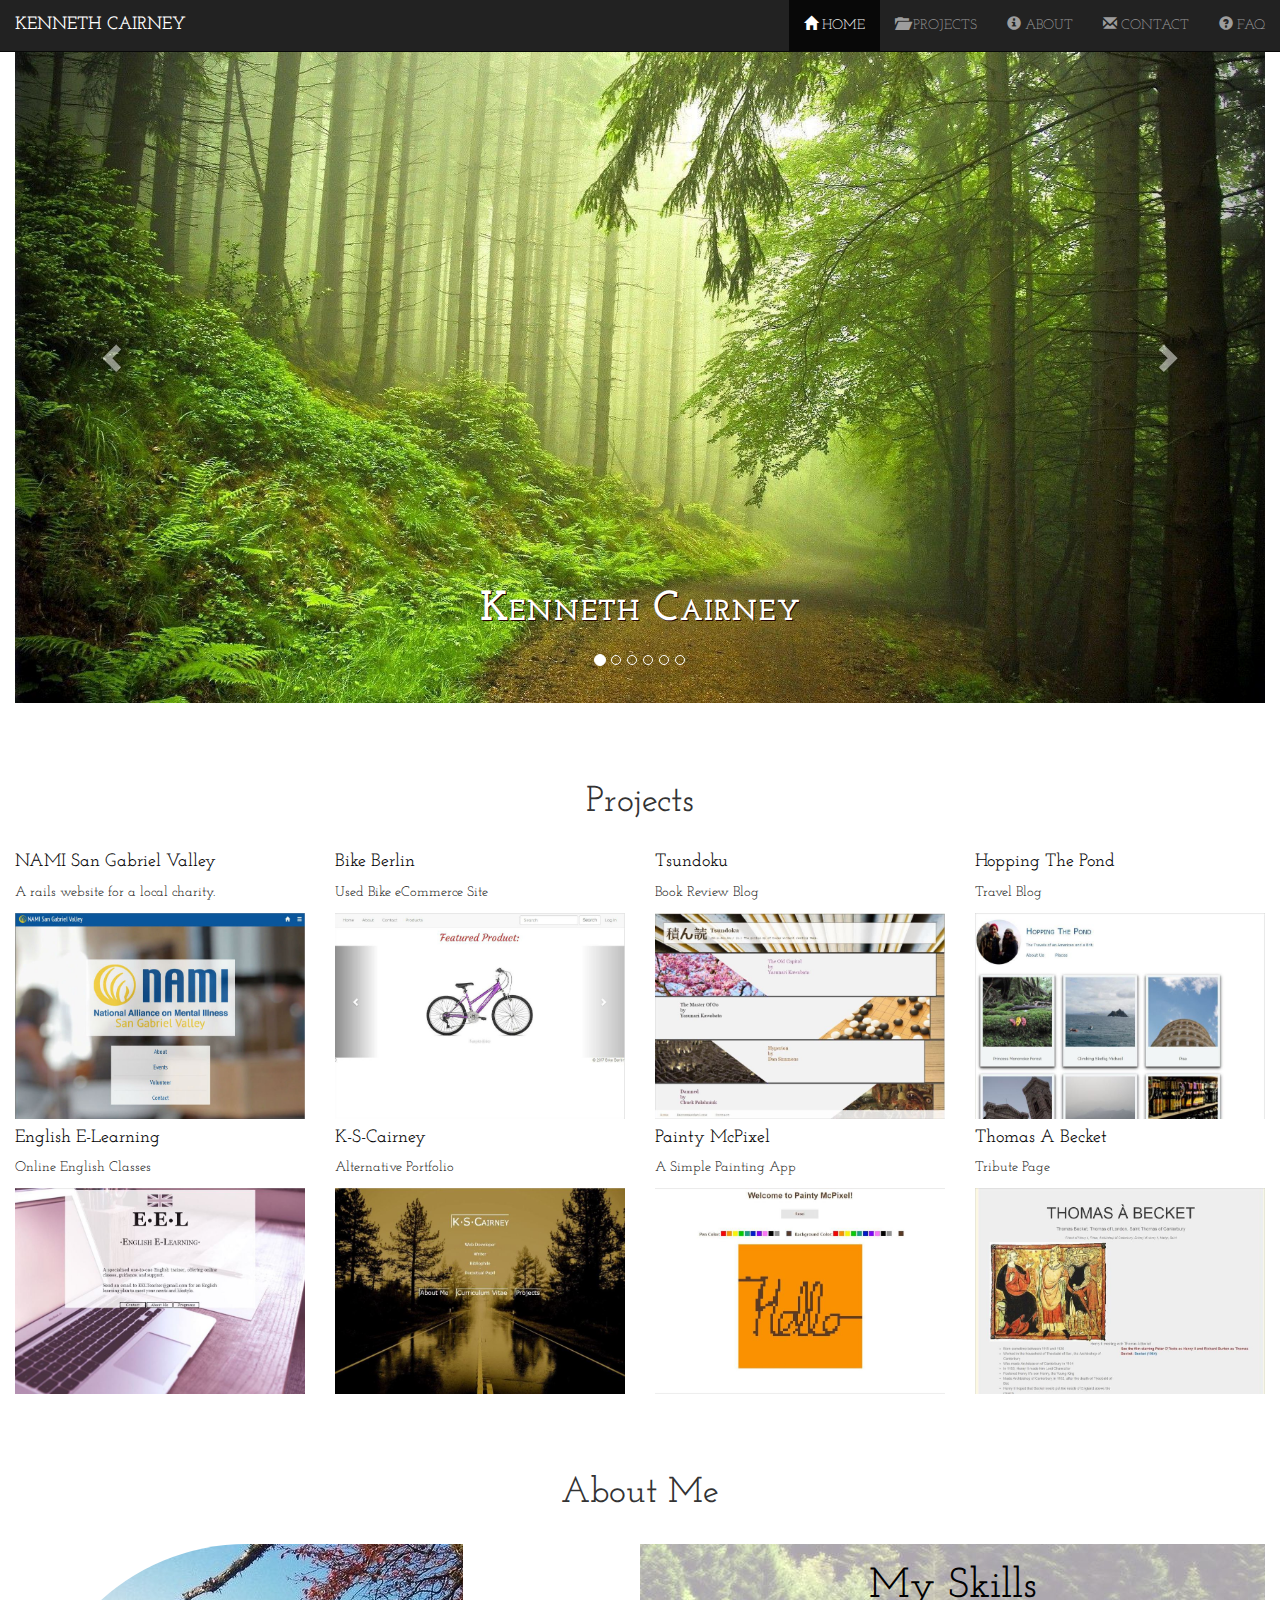
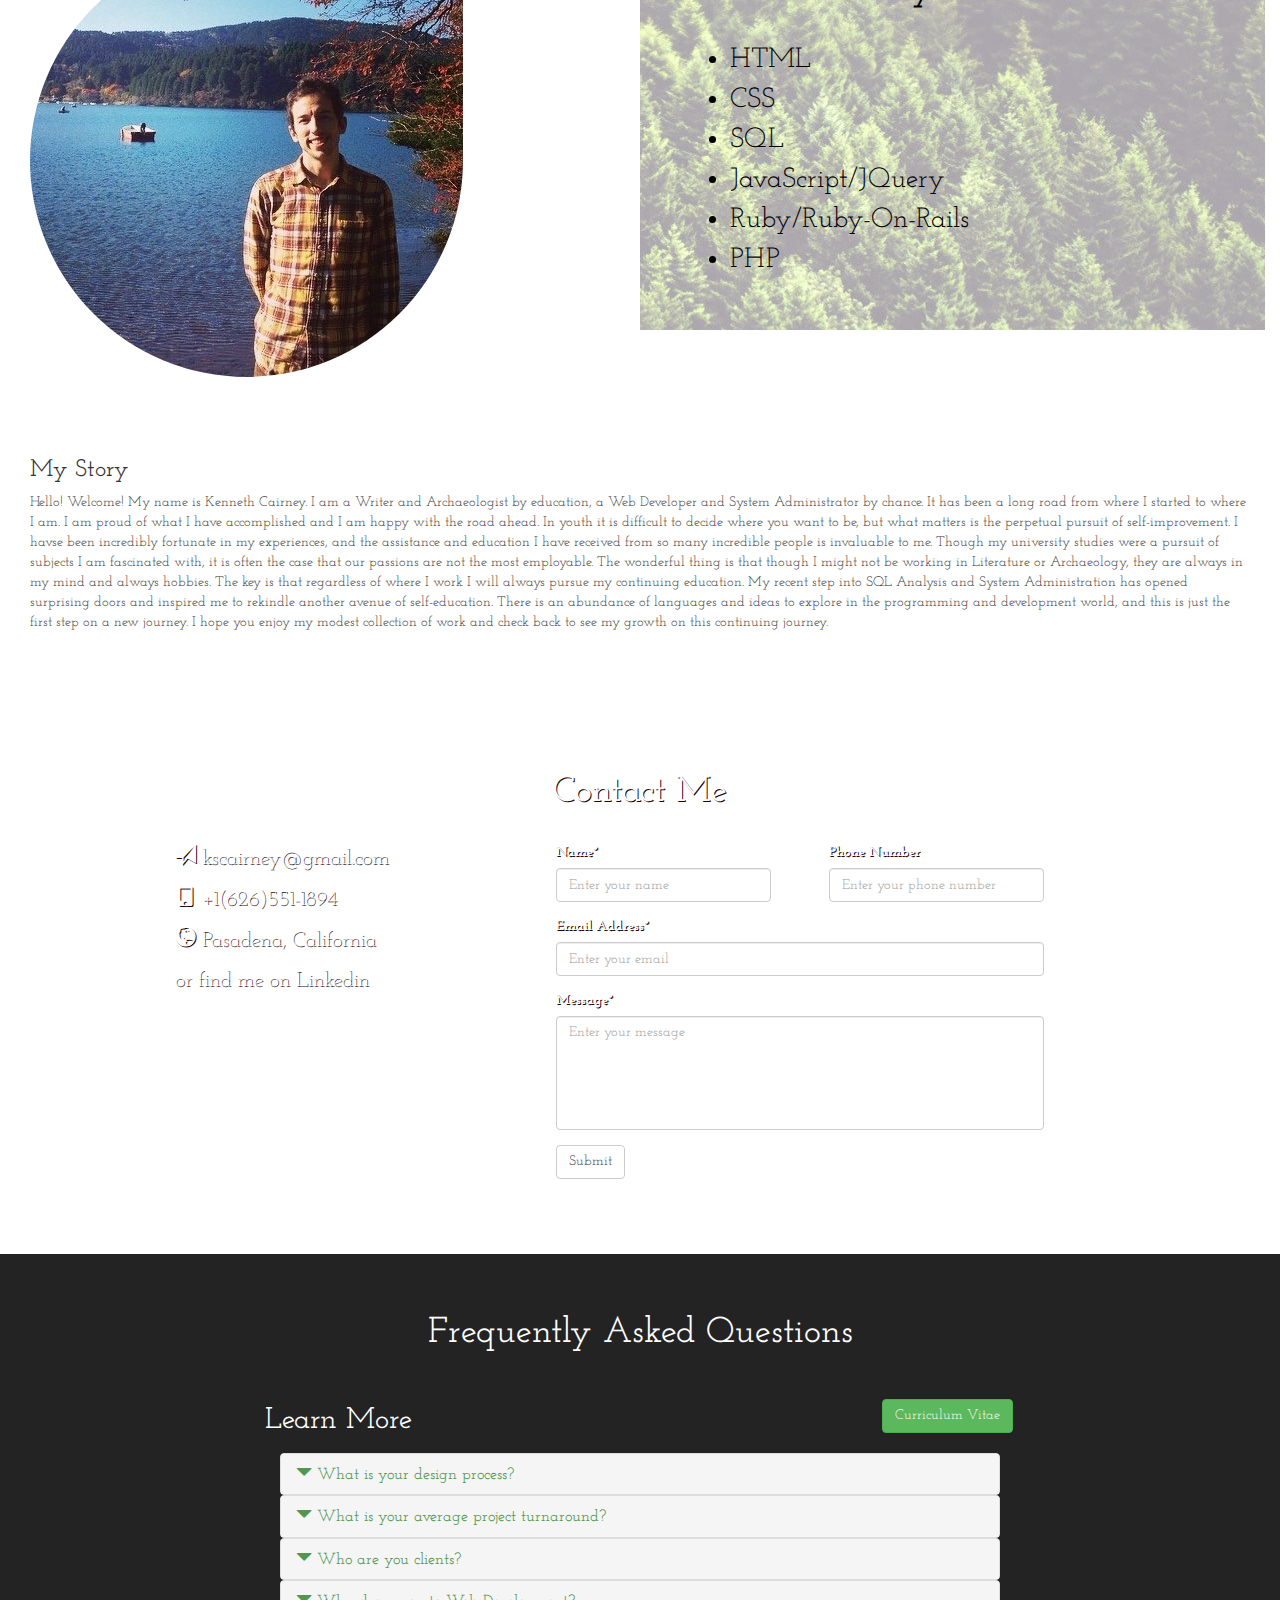
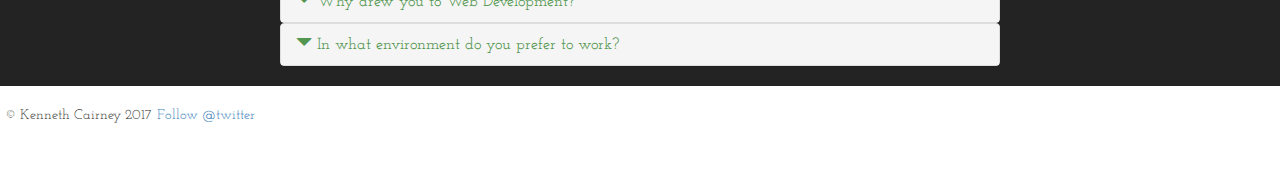
<file: index.html>
<!DOCTYPE html>
<html lang="en">
  <head>
    <meta charset="utf-8">
    <meta http-equiv="X-UA-Compatible" content="IE=edge">
    <meta name="viewport" content="width=device-width, initial-scale=1">
    <link href="https://fonts.googleapis.com/css?family=Libre+Baskerville" rel="stylesheet">
    <link href="https://fonts.googleapis.com/css?family=Josefin+Slab" rel="stylesheet">
    <!-- The above 3 meta tags *must* come first in the head; any other head content must come *after* these tags -->

    <title>Kenneth Cairney</title>

    <!-- Bootstrap core CSS -->

    <link rel="stylesheet" href="https://maxcdn.bootstrapcdn.com/bootstrap/3.3.5/css/bootstrap.min.css">

    <!-- Custom styles for this template go here -->

    <link rel="stylesheet" href="css/styles.css">

    <!-- HTML5 shim and Respond.js for IE8 support of HTML5 elements and media queries -->
    <!--[if lt IE 9]>
      <script src="https://oss.maxcdn.com/html5shiv/3.7.2/html5shiv.min.js"></script>
      <script src="https://oss.maxcdn.com/respond/1.4.2/respond.min.js"></script>
    <![endif]-->
    <!--<script>
      !function(d,s,id){var js,fjs=d.getElementsByTagName(s)[0],p=/^http:/.test(d.location)?'http':'https';if(!d.getElementById(id)){js=d.createElement(s);js.id=id;js.src=p+'://platform.twitter.com/widgets.js';fjs.parentNode.insertBefore(js,fjs);}}(document, 'script', 'twitter-wjs');
    </script>-->
  </head>

  <body data-spy="scroll" data-target=".navbar">
    <!--<div id="fb-root"></div>
    <script>(function(d, s, id) {
      var js, fjs = d.getElementsByTagName(s) [0];
      if (d.getElementById(id)) return;
      js = d.createElement(s); js.id = id;
      js.src = "//connect.facebook.net/en_us/sdk.js#xfbml=1&version=v2.10";
      fjs.parentNode.insertBefore(js, fjs);
    }(document, 'script', 'facebook-jssdk'));</script>-->
    <!-- nav bar starts here -->
    <nav class="navbar navbar-inverse navbar-fixed-top" role="navigation">
      <div class="container-fluid">
        <div class="navbar-header">
          <button type="button" class="navbar-toggle" data-toggle="collapse" data-target=".navbar-collapse">
            <span class="sr-only">Toggle navigation</span>
            <span class="icon-bar"></span>
            <span class="icon-bar"></span>
            <span class="icon-bar"></span>
          </button> 
          <div class="KSC navbar-brand">
            <a href="#">Kenneth Cairney</a>
          </div> <!-- /KSC -->
        </div> <!--end navbar-header -->
        <div class="navbar-collapse collapse">
          <ul class="nav navbar-nav navbar-right">
            <li><a href="#home"><span class="glyphicon glyphicon-home"></span> Home</a></li>
            <li><a href="#projects"><span class="glyphicon glyphicon-folder-open"></span> Projects</a></li>
            <li><a href="#about"><span class="glyphicon glyphicon-info-sign"></span> About</a></li>
            <li><a href="#contact"><span class="glyphicon glyphicon-envelope"></span> Contact</a></li>
            <li><a href="#faq"><span class="glyphicon glyphicon-question-sign"></span> FAQ</a></li>
          </ul>
        </div> <!-- end collapse -->
      </div> <!-- end nav container-fluid -->
    </nav> <!-- end navbar -->

    <div class="container-fluid" id="home">
      <div id="carousel-example-generic" class="carousel slide" Data-ride="carousel">
        <!-- Indicators -->
        <ol class="carousel-indicators">
          <li data-target="#carousel-example-generic" data-slide-to="0" class="active"></li>
          <li data-target="#carousel-example-generic" data-slide-to="1"></li>
          <li data-target="#carousel-example-generic" data-slide-to="2"></li>
          <li data-target="#carousel-example-generic" data-slide-to="3"></li>
          <li data-target="#carousel-example-generic" data-slide-to="4"></li>
          <li data-target="#carousel-example-generic" data-slide-to="5"></li>
        </ol>

        <!-- Wrapper for slides -->
        <div class="carousel-inner" role="listbox">
          <div class="item active">
            <img src="img/treepath.jpg" alt="path">
            <div class="carousel-caption shadow">
              <h1>Kenneth Cairney</h1>
            </div> <!-- end carousel-caption -->
          </div> <!-- end item active -->
          <div class="item">
            <img src="img/lake.jpg" alt="lake">
            <div class="carousel-caption shadow">
              <p>Web Developer. Writer. Traveler. Blogger. Bibliophile.</p>
            </div> <!-- end carousel-caption -->
          </div> <!-- end item -->
          <div class="item">
            <img src="img/castle.jpg" alt="castle">
            <div class="carousel-caption shadow">
              <p>Serving all of your web development needs.</p>
            </div> <!-- end carousel-caption -->
          </div> <!-- end item -->
          <div class="item">
            <img src="img/slope.jpg" alt="slope">
            <div class="carousel-caption shadow">
              <h1>Kenneth Cairney</h1>
            </div> <!-- end carousel-caption -->
          </div> <!-- end item -->
          <div class="item">
            <img src="img/tower.jpg" alt="tower">
            <div class="carousel-caption shadow">
              <p>Web Developer. Writer. Traveler. Blogger. Bibliophile.</p>
            </div> <!-- end carousel-caption -->
          </div> <!-- end item -->
          <div class="item">
            <img src="img/cliff.jpg" alt="cliff">
            <div class="carousel-caption shadow">
              <p>Serving all of your web development needs.</p>
            </div> <!-- end carousel-caption -->
          </div> <!-- end item -->
        </div> <!-- end carousel-inner -->

        <!-- Controls -->
        <a class="left carousel-control" href="#carousel-example-generic" role="button" data-slide="prev">
          <span class="glyphicon glyphicon-chevron-left" aria-hidden="true"></span>
          <span class="sr-only">Previous</span>
        </a> <!-- end left carousel-control -->
        <a class="right carousel-control" href="#carousel-example-generic" role="button" data-slide="next">
          <span class="glyphicon glyphicon-chevron-right" aria-hidden="true"></span>
          <span class="sr-only">Next</span>
        </a>
      </div> <!-- end carousel slide -->
    </div> <!-- end container-fluid #home-->

    <!--<div class="container homeinfo">
      <!-- Example row of columns 
      <div class="row">
        <div class="col-md-4">
          <h2>Portfolio Concept</h2>
          <p>My portfolio is about more than my skills. It is about me. Sharing what I've learned and what I love.</p>
          <button type="button" class="btn btn-default vd" data-toggle="tooltip" data-placement="right" title="What motivates me, what brings me joy, what I'd like to share, and what best gives a glimpse of who I am.">View details &raquo;</button>
        </div><!-- /col 
        <div class="col-md-4">
          <h2>Project Goals</h2>
          <p>My project goal is to keep growing. It is important to dedicate time to focus on my own development.</p>
          <button type="button" class="btn btn-default vd" data-toggle="tooltip" data-placement="right" title="I aim to never stop learning, building stronger skills and a stronger portfolio.">View details &raquo;</button>
       </div><!-- /col 
        <div class="col-md-4">
          <h2>Learning Goals</h2>
          <p>My goal is to bring structure to what I have learned to make myself a more competitive developer.</p>
          <button type="button" class="btn btn-default vd" data-toggle="tooltip" data-placement="right" title="I want to solidify what I’ve learned, expand my portfolio and grow as a developer. Ideally, I hope to gain a position on a team of like minded individuals.">View details &raquo;</button>
        </div><!-- /col 
      </div><!-- /row

      <hr>


    </div> <!-- /container -->

    <!-- Projects -->
    <div class="container-fluid anchor" id="projects">
      <div class="header">
        <h1>Projects</h1>
      </div><!-- end header -->
      <div class="row" id="work">
        <div class="col-md-3 col-sm-6 col-xs-12 proj">
          <a href="https://limitless-savannah-63020.herokuapp.com/" title="A remodel of the NAMI SGV site using Ruby-on-rails." id="nsgv">
            <h4>NAMI San Gabriel Valley</h4>
            <p>A rails website for a local charity.</p>
            <img src="img\nsgv.jpg" class="img-responsive">
          </a>
        </div><!-- /col-md-3 -->
        <div class="col-md-3 col-sm-6 col-xs-12 proj">
          <a href="https://kscbikeberlin.herokuapp.com" title="An eCommerce site using Ruby-On-Rails." id="bikeberlin">
            <h4>Bike Berlin</h4>
            <p>Used Bike eCommerce Site</p>
            <img src="img\bikeberlin.jpg" class="img-responsive">
          </a>
        </div><!-- /col-md-3 -->
        <div class="col-md-3 col-sm-6 col-xs-12 proj">
          <a href="https://kscairney.github.io/Tsundoku/" title="A book blog using CSS to replicate a stack of books." id="tsunOne">
            <h4>Tsundoku</h4>
            <p>Book Review Blog</p>
            <img src="img\tsundoku.jpg" class="img-responsive">
          </a>
        </div><!-- /col-md-3 -->
        <div class="col-md-3 col-sm-6 col-xs-12 proj">
          <a href="http://hoppingthepond.co.uk/" title="A travel blog, using JQuery and CSS to show each blog post as a polaroid photo." id="pond">
            <h4>Hopping The Pond</h4>
            <p>Travel Blog</p>
            <img src="img\hopping.jpg" class="img-responsive">
          </a>
        </div><!-- /col-md-3 -->
        <div class="col-md-3 col-sm-6 col-xs-12 proj">
          <a href="http://englishelearning.co.uk/" title="A simple business page for online English lessons." id="englishEL">
            <h4>English E-Learning</h4>
            <p>Online English Classes</p>
            <img src="img\eel.jpg" class="img-responsive">
          </a>
        </div><!-- /col-md-3 -->
        <div class="col-md-3 col-sm-6 col-xs-12 proj">
          <a href="https://kscairney.github.io/portfolio/" title="An alternative portfolio design." id="KSCPort">
            <h4>K-S-Cairney</h4>
            <p>Alternative Portfolio</p>
            <img src="img\altporto.jpg" class="img-responsive">
          </a>
        </div><!-- /col-md-3 -->
        <div class="col-md-3 col-sm-6 col-xs-12 proj">
          <a href="https://kscairney.github.io/PaintyMcPixel/" title="A drawing app using JavaScript." id="mcPix">
            <h4>Painty McPixel</h4>
            <p>A Simple Painting App</p>
            <img src="img\pain.jpg" class="img-responsive">
          </a>
        </div><!-- /col-md-3 -->
        <div class="col-md-3 col-sm-6 col-xs-12 proj">
          <a href="https://kscairney.github.io/thomasbecket/" title="Based on a bootstrap challenge to make a tribute page." id="burton">
            <h4>Thomas A Becket</h4>
            <p>Tribute Page</p>
            <img src="img\beckett.jpg" class="img-responsive">
          </a>
        </div><!-- /col-md-3 -->
      </div> <!-- /row -->
    </div> <!-- /container-fluid -->
    <!-- /projects -->

    <!--About Me-->
    <div class="container-fluid anchor" id="about">
      <div class="header">
        <h1>About Me</h1>
      </div><!-- end header -->
      <div class="image col-md-6 col-sm-6 col-xs-12">
        <img src="img/kc.jpg" alt="me">
      </div><!-- end image -->
      <div class="skills col-md-6 col-sm-6 col-xs-12" data-stellar-background-ratio="0.5">
        <h3>My Skills</h3>
        <ul id="skill-list">
          <li>HTML</li>
          <li>CSS</li>
          <li>SQL</li>
          <li>JavaScript/JQuery</li>
          <li>Ruby/Ruby-On-Rails</li>
          <li>PHP</li>
        </ul><!-- end skill-list -->
      </div><!-- end skills -->
      <div class="main-text col-md-12 col-sm-12 col-xs-12">
        <h3>My Story</h3>
        <p>Hello! Welcome! My name is Kenneth Cairney. I am a Writer and Archaeologist by education, a Web Developer and System Administrator by chance. It has been a long road from where I started to where I am. I am proud of what I have accomplished and I am happy with the road ahead. In youth it is difficult to decide where you want to be, but what matters is the perpetual pursuit of self-improvement. I havse been incredibly fortunate in my experiences, and the assistance and education I have received from so many incredible people is invaluable to me. Though my university studies were a pursuit of subjects I am fascinated with, it is often the case that our passions are not the most employable. The wonderful thing is that though I might not be working in Literature or Archaeology, they are always in my mind and always hobbies. The key is that regardless of where I work I will always pursue my continuing education. My recent step into SQL Analysis and System Administration has opened surprising doors and inspired me to rekindle another avenue of self-education. There is an abundance of languages and ideas to explore in the programming and development world, and this is just the first step on a new journey. I hope you enjoy my modest collection of work and check back to see my growth on this continuing journey.</p>
      </div><!-- end main-text -->
    </div> <!-- /container-fluid aboutMe -->

    <!-- Contact Me -->
    <div class="container-fluid anchor" id="contact">
      <div class="pinboard shadow">
        <div class="header">
          <h1>Contact Me</h1>
        </div> <!-- end header -->
        <div id="note">
          <div class="info col-md-4 col-sm-12 col-xs-12">
            <p><span class="glyphicon glyphicon-send"></span>  kscairney@gmail.com</p>
            <p><span class="glyphicon glyphicon-phone"></span>  +1(626)551-1894</p>
            <p><span class="glyphicon glyphicon-globe"></span>  Pasadena, California</p>
            <p>or find me on <a href="https://www.linkedin.com/in/kenneth-cairney-70350344/" class="shadow">Linkedin</a></p>
          </div> <!-- end info -->
          <div class="formsect col-md-8 col-sm-12 col-xs-12">
            <form>
              <div class="form-group halfy">
                <label for="name">Name*</label>
                <input type="text" class="form-control" placeholder="Enter your name" id="name" required="required" name="name">
              </div>
              <div class="form-group halfy">
                <label for="phone">Phone Number</label>
                <input type="text" class="form-control" placeholder="Enter your phone number" id="phone" name="phone">
              </div>
              <div class="form-group">
                <label for="email">Email Address*</label>
                <input type="email" class="form-control" placeholder="Enter your email" id="email" required="required" name="email">
              </div>
              <div class="form-group">
                <label for="message">Message*</label>
                <textarea style="resize:none" cols="40" rows="5" class="form-control message-box" placeholder="Enter your message" id="message" required="required" name="message"></textarea>
                <p id="visible-comment"></p>
              </div>
              <div class="form-group">
                <button type="submit" class="btn btn-default" id="sbmt">Submit</button>
              </div>
            </form>
          </div> <!-- /formsect -->
        </div> <!-- end note -->
      </div> <!-- end pinboard-->
    </div> <!-- /container-fluid contact -->


    <!-- FAQ -->
    <div class="container-fluid anchor" id="faq">
      <div class="header">
        <h1>Frequently Asked Questions</h1>
      </div> <!-- end header -->
      <div class="container learn">
        <div class="row">
          <h2 class="learn-more">Learn More</h2>
          <div class="modal-button">
            <button class="btn btn-success" data-toggle="modal" data-target=".bs-example-modal-sm">Curriculum Vitae</button>
            <div class="modal fade bs-example-modal-sm" tabindex="-1" role="dialog" aria-labelledby="mySmallModalLabel" aria-hidden="true" data-backdrop="static">
              <div class="modal-dialog modal-lg">
                <div class="modal-content">
                  <div class="modal-header">
                    <button type="button" class="close" data-dismiss="modal" aria-label="Close"><span aria-hidden="true">&times;</span></button>
                    <h4 class="modal-title" id="myModalLabel">Curriculum Vitae</h4>
                  </div><!-- /modal-header -->
                  <div class="modal-body">
                    <embed id="modelembed" src="CairneyCVskills-4.pdf">
                  </div><!-- /modal-body -->
                  <!--<p id='cat'>Employment</p>
                  <ul>
                    <li><i>SQL Analyst/PACS and RIS Administrator</i> · Valley Imaging Partnership  ·West Covina, CA · 2016-2017</li>
                      <ul>
                        <li>SQL queries and updates·Microsoft SQL Server 2008</li>
                        <li>IT and general computer maintainence</li>
                        <li>PACS administration</li>
                        <li>RIS administration</li>
                        <li>Editing PDF and XML files</li>
                        <li>Generating reports and pivot charts with SQL and Excel</li>
                      </ul>
                    <li><i>English Teacher</i> · Kent School Of English · Urayasu, Japan · 2014-2016</li>
                    <li><i>English Teacher</i> · AE Education · Zibo, China · 2013</li>
                    <li><i>PDF Form Editor</i> · Applied Statistics and Management · Temecula, CA · 2011-2012</li>
                  </ul>
                  <p id='cat'>Education</p>
                  <ul>
                    <li><i>MA Archaeology</i> · University College London · London, United Kingdom · 2011-2012</li>
                    <li><i>Timoleague Archaeology Project</i> · University College Cork/UCLA · Cork, Ireland · 2010</li>
                    <li><i>BA English</i> · CSU Channel Islands · Camarillo, CA · 2006-2010</li>
                  </ul>-->
                </div><!-- /modal-content -->
              </div><!-- /modal-dialogue -->
            </div><!-- /modal fade -->
          </div><!-- /modal-button -->
        </div><!-- /row -->
      </div>
      <div class="panel-group" id="accordian">
        <div class="container">
          <div class="panel panel-default">
            <div class="panel-heading">
              <h4 class="panel-title">
                <a data-toggle="collapse" data-parent="#missingcode" href="#collapseOne">
                  <span class="glyphicon glyphicon-triangle-bottom"></span> What is your design process?
                </a>
              </h4>
            </div> <!-- end panel-heading" -->
            <div id="collapseOne" class="panel-collapse collapse">
              <div class="panel-body">
                I start with a goal, what the site or page is trying to achieve. Then build a design for what the page will look like, based on that goal. Finally I work to build the design. I utilize different tools such as HTML, CSS, PHP or even Ruby to build up each unique project.
              </div> <!-- end panel-body -->
            </div>
          </div> <!-- end panel-default -->
        </div> <!-- end container -->
        <div class="container">
          <div class="panel panel-default">
            <div class="panel-heading">
              <h4 class="panel-title">
                <a data-toggle="collapse" data-parent="#missingcode" href="#collapseTwo">
                  <span class="glyphicon glyphicon-triangle-bottom"></span> What is your average project turnaround?
                </a>
              </h4>
            </div> <!-- end panel-heading" -->
            <div id="collapseTwo" class="panel-collapse collapse">
              <div class="panel-body">
                It really depends on the scope of the project. If it is only a page or two, a workable version could be up inside of a week. Most projects are a bit more complicated than that and may take 2 weeks to a month to build something that works and looks professional.
              </div> <!-- end panel-body -->
            </div>
          </div> <!-- end panel-default -->
        </div> <!-- end container -->
        <div class="container">
          <div class="panel panel-default">
            <div class="panel-heading">
              <h4 class="panel-title">
                <a data-toggle="collapse" data-parent="#missingcode" href="#collapseThree">
                  <span class="glyphicon glyphicon-triangle-bottom"></span> Who are you clients?
                </a>
              </h4>
            </div> <!-- end panel-heading" -->
            <div id="collapseThree" class="panel-collapse collapse">
              <div class="panel-body">
                So far most of my work has been based around expanding my skills, because of this clients are usually friends, colleagues or friends of friends; but in reality they can be anyone. Those wanting to set up a simple page for their personal business, or someone looking to build a more customized blog.
              </div> <!-- end panel-body -->
            </div>
          </div> <!-- end panel-default -->
        </div> <!-- end container -->
        <div class="container">
          <div class="panel panel-default">
            <div class="panel-heading">
              <h4 class="panel-title">
                <a data-toggle="collapse" data-parent="#missingcode" href="#collapseFour">
                  <span class="glyphicon glyphicon-triangle-bottom"></span> Why drew you to Web Development?
                </a>
              </h4>
            </div> <!-- end panel-heading" -->
            <div id="collapseFour" class="panel-collapse collapse">
              <div class="panel-body">
                It has often been something I have fiddled with. Though I studied other subjects in university, none stuck with me as something I could do day-in and day-out. They were often just expanded hobbies. They gave me a strong work ethic and a lot of interesting skills, but I found the more I played around with Web Development the happier I became. The things I learned have helped me to think critically of technology, and how technology operates, pushing me to learn more and more; and grow as a person.
              </div> <!-- end panel-body -->
            </div>
          </div> <!-- end panel-default -->
        </div> <!-- end container -->
        <div class="container">
          <div class="panel panel-default">
            <div class="panel-heading">
              <h4 class="panel-title">
                <a data-toggle="collapse" data-parent="#missingcode" href="#collapseFive">
                  <span class="glyphicon glyphicon-triangle-bottom"></span> In what environment do you prefer to work?
                </a>
              </h4>
            </div> <!-- end panel-heading" -->
            <div id="collapseFive" class="panel-collapse collapse">
              <div class="panel-body">
                While I know i can succeed in almost any environment, I prefer a workplace that fosters personal growth. I am eager to be pushed, to learn new things. So anywhere where employees can learn from each other and are encouraged to grow. A company that wants to see its employees excel. 
              </div> <!-- end panel-body -->
            </div>
          </div> <!-- end panel-default -->
        </div> <!-- end container -->
      </div> <!-- end panel-group -->
    </div> <!-- /container-fluid faq -->

    <footer>
      <div class="bttmInfo">&copy; Kenneth Cairney 2017</div>

      <div class="bttmInfo"><a href="https://twitter.com/fievelmouse" class="twitter-follow-button" data-show-count="false">Follow @twitter</a></div>
      
      <div class="bttmInfo"><iframe src="https://www.facebook.com/plugins/like.php?href=Http%3A%2F%2Fkennethcairney.bitballoon.com&width=139&layout=button&action=recommend&size=small&show_faces=true&share=true&height=65&appId" width="139" height="65" style="border:none;overflow:hidden" scrolling="no" frameborder="0" allowTransparency="true"></iframe></div>
      
      </footer>

    <!-- ============================= -->
    <!-- All your JavaScript comes now -->
    <!-- ============================= -->
    <script src="https://ajax.googleapis.com/ajax/libs/jquery/1.11.3/jquery.min.js"></script>
    <!-- Bootstrap core JS -->
    <script src="https://maxcdn.bootstrapcdn.com/bootstrap/3.3.5/js/bootstrap.min.js"></script>
    <!-- Can place script tags with JavaScript files here -->
    <script src="js/jquery.stellar.min.js"></script>
    <script src="js/scripts.js"></script>
    <!--<script>
      $(function () {
        $('#tsunOne, #pond, #englishEL, #KSCPort, #tsunTwo, #mcPix, #burton, #goopy, #bikeberlin').tooltip();
      });

      $(function () {
        $('[data-toggle="tooltip"]').tooltip();
      });

      $(window).stellar();

    </script>
    <script type="text/javascript">
      var $root = $('html, body');
    
      $('.navbar-nav a').click(function() {
        var href = $.attr(this, 'href');
    
        if (href != undefined && href != '#') {
          $root.animate({
            scrollTop: $(href).offset().top
          }, 500, function () {
            window.location.hash = href;
          });
        }
    
        return false;
      });
    </script>-->
  </body>
</html>
</file>
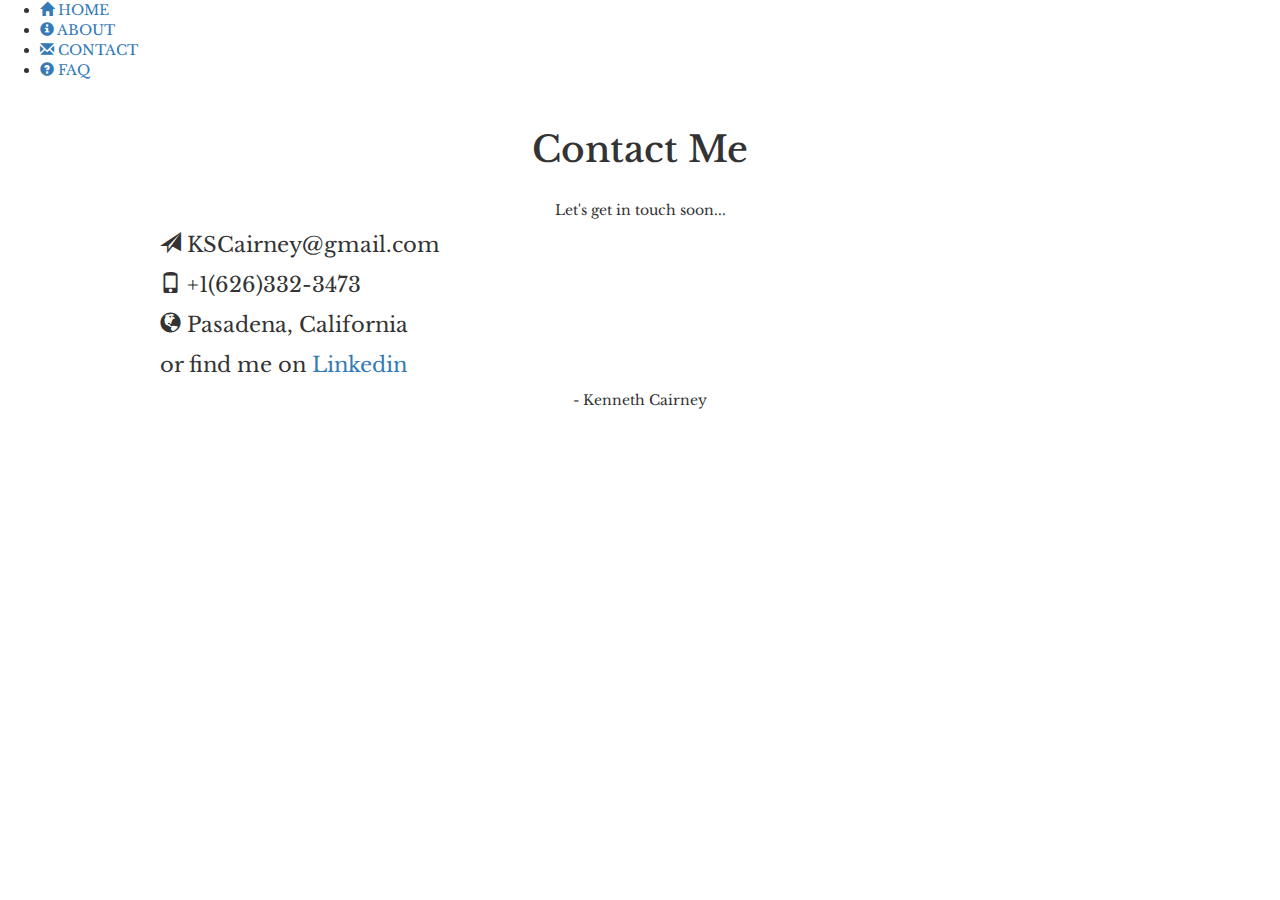
<file: contact.html>
<!doctype html>
<html lang="en">
    <head>
        <meta charset="utf-8">
        <meta name="viewport" content="width=device-width, initial-scale=1">
        <link href="https://fonts.googleapis.com/css?family=Libre+Baskerville" rel="stylesheet">
        <link href="https://fonts.googleapis.com/css?family=Shadows+Into+Light" rel="stylesheet">
        <link rel="stylesheet" href="https://maxcdn.bootstrapcdn.com/bootstrap/3.3.5/css/bootstrap.min.css">
        <!-- <link rel="stylesheet" href="css/normalize.css"> -->
        <link rel="stylesheet" href="css/styles.css">
        <title>Contact Me</title>

        <!-- [if lt IE 9]>
            <script src="dist/html5shiv.js"></script>
        <![endif]-->
    </head>
    <body>
        <div class="nav">
          <ul>
            <li><a href="index.html"><span class="glyphicon glyphicon-home"></span> Home</a></li>
            <li><a href="about.html"><span class="glyphicon glyphicon-info-sign"></span> About</a></li>
            <li><a href="#"><span class="glyphicon glyphicon-envelope"></span> Contact</a></li>
            <li><a href="faq.html"><span class="glyphicon glyphicon-question-sign"></span> FAQ</a></li>
          </ul>
        </div> <!-- end nav -->
      <div class="pinboard">
        <div class="header">
          <h1>Contact Me</h1>
        </div> <!-- end header -->
        <div id="note">
          <div class="subtitle">
            <p>Let's get in touch soon...</p>
          </div> <!-- end subtitle -->
          <div class="info">
            <p><span class="glyphicon glyphicon-send"></span>  KSCairney@gmail.com</p>
            <p><span class="glyphicon glyphicon-phone"></span>  +1(626)332-3473</p>
            <p><span class="glyphicon glyphicon-globe"></span>  Pasadena, California</p>
            <p>or find me on <a href="https://www.linkedin.com/in/kenneth-cairney-70350344/">Linkedin</a></p>
          </div> <!-- end info -->
          <div class="name">
            <p>- Kenneth Cairney</p>
          </div><!-- end name -->
        </div> <!-- end note -->
      </div> <!-- end pinboard-->


      <!-- ============================= -->
      <!-- All your JavaScript comes now -->
      <!-- ============================= -->
      <script src="https://ajax.googleapis.com/ajax/libs/jquery/1.11.3/jquery.min.js"></script>
      <!-- Bootstrap core JS -->
      <script src="https://maxcdn.bootstrapcdn.com/bootstrap/3.3.5/js/bootstrap.min.js"></script>
      <!-- Can place script tags with JavaScript files here -->
    
    </body>
</file>
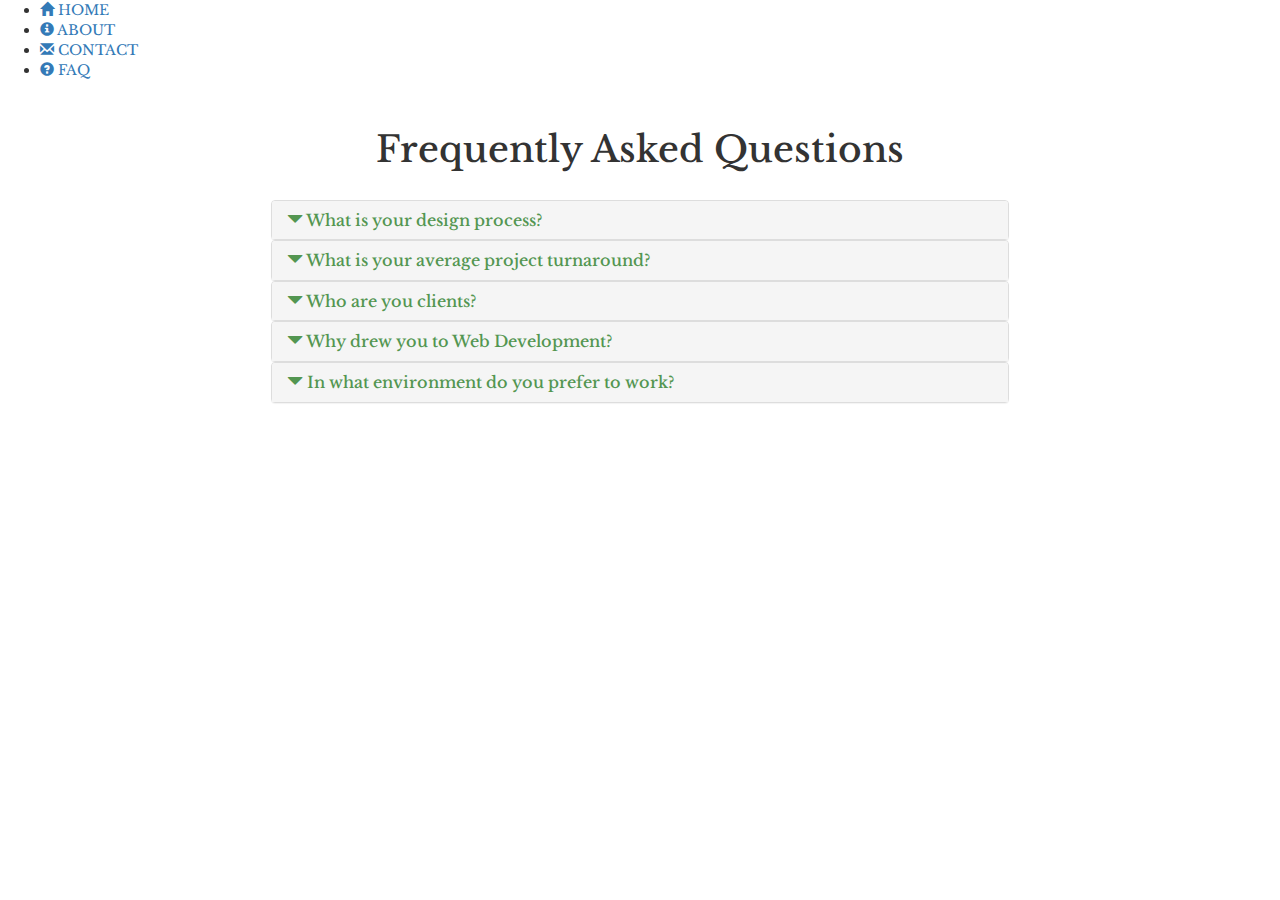
<file: faq.html>
<!doctype html>
<html lang="en">
    <head>
        <meta charset="utf-8">
        <meta name="viewport" content="width=device-width, initial-scale=1">
        <link href="https://fonts.googleapis.com/css?family=Libre+Baskerville" rel="stylesheet">
        <link href="https://fonts.googleapis.com/css?family=Shadows+Into+Light" rel="stylesheet">
        <link rel="stylesheet" href="https://maxcdn.bootstrapcdn.com/bootstrap/3.3.5/css/bootstrap.min.css">
        <link rel="stylesheet" href="css/styles.css">
        <title>Frequently Asked Questions</title>

        <!-- [if lt IE 9]>
            <script src="dist/html5shiv.js"></script>
        <![endif]-->
    </head>
    <body>
      <div class="nav">
          <ul>
            <li><a href="index.html"><span class="glyphicon glyphicon-home"></span> Home</a></li>
            <li><a href="about.html"><span class="glyphicon glyphicon-info-sign"></span> About</a></li>
            <li><a href="contact.html"><span class="glyphicon glyphicon-envelope"></span> Contact</a></li>
            <li><a href="#"><span class="glyphicon glyphicon-question-sign"></span> FAQ</a></li>
          </ul>
        </div> <!-- end nav -->
      <div class="header">
          <h1>Frequently Asked Questions</h1>
      </div> <!-- end header -->
      <div class="panel-group" id="accordian">
        <div class="container">
          <div class="panel panel-default">
            <div class="panel-heading">
              <h4 class="panel-title">
                <a data-toggle="collapse" data-parent="#missingcode" href="#collapseOne">
                  <span class="glyphicon glyphicon-triangle-bottom"></span> What is your design process?
                </a>
              </h4>
            </div> <!-- end panel-heading" -->
            <div id="collapseOne" class="panel-collapse collapse">
              <div class="panel-body">
                I start with a goal, what the site or page is trying to achieve. Then build a design for what the page will look like, based on that goal. Finally I work to build the design. I utilize different tools such as HTML, CSS, PHP or even Ruby to build up each unique project.
              </div> <!-- end panel-body -->
            </div>
          </div> <!-- end panel-default -->
        </div> <!-- end container -->
        <div class="container">
          <div class="panel panel-default">
            <div class="panel-heading">
              <h4 class="panel-title">
                <a data-toggle="collapse" data-parent="#missingcode" href="#collapseTwo">
                  <span class="glyphicon glyphicon-triangle-bottom"></span> What is your average project turnaround?
                </a>
              </h4>
            </div> <!-- end panel-heading" -->
            <div id="collapseTwo" class="panel-collapse collapse">
              <div class="panel-body">
                It really depends on the scope of the project. If it is only a page or two, a workable version could be up inside of a week. Most projects are a bit more complicated than that and may take 2 weeks to a month to build something that works and looks professional.
              </div> <!-- end panel-body -->
            </div>
          </div> <!-- end panel-default -->
        </div> <!-- end container -->
        <div class="container">
          <div class="panel panel-default">
            <div class="panel-heading">
              <h4 class="panel-title">
                <a data-toggle="collapse" data-parent="#missingcode" href="#collapseThree">
                  <span class="glyphicon glyphicon-triangle-bottom"></span> Who are you clients?
                </a>
              </h4>
            </div> <!-- end panel-heading" -->
            <div id="collapseThree" class="panel-collapse collapse">
              <div class="panel-body">
                So far most of my work has been based around expanding my skills, because of this clients are usually friends, colleagues or friends of friends; but in reality they can be anyone. Those wanting to set up a simple page for their personal business, or someone looking to build a more customized blog.
              </div> <!-- end panel-body -->
            </div>
          </div> <!-- end panel-default -->
        </div> <!-- end container -->
        <div class="container">
          <div class="panel panel-default">
            <div class="panel-heading">
              <h4 class="panel-title">
                <a data-toggle="collapse" data-parent="#missingcode" href="#collapseFour">
                  <span class="glyphicon glyphicon-triangle-bottom"></span> Why drew you to Web Development?
                </a>
              </h4>
            </div> <!-- end panel-heading" -->
            <div id="collapseFour" class="panel-collapse collapse">
              <div class="panel-body">
                It has often been something I have fiddled with. Though I studied other subjects in university, none had the appeal of a long term skill or profession. They were often just expanded hobbies. They gave me a strong work ethic and a lot of interesting skills, but I found the more I played around with Web Development the happier I became. The things I learned have helped me to think critically of technology, and how technology operates, pushing me to learn more and more; and grow as a person.
              </div> <!-- end panel-body -->
            </div>
          </div> <!-- end panel-default -->
        </div> <!-- end container -->
        <div class="container">
          <div class="panel panel-default">
            <div class="panel-heading">
              <h4 class="panel-title">
                <a data-toggle="collapse" data-parent="#missingcode" href="#collapseFive">
                  <span class="glyphicon glyphicon-triangle-bottom"></span> In what environment do you prefer to work?
                </a>
              </h4>
            </div> <!-- end panel-heading" -->
            <div id="collapseFive" class="panel-collapse collapse">
              <div class="panel-body">
                While I know i can succeed in almost any environment, I prefer a workplace that fosters personal growth. I am eager to be pushed, to learn new things. So anywhere where employees can learn from each other and are encouraged to grow. A company that wants to see its employees excel. 
              </div> <!-- end panel-body -->
            </div>
          </div> <!-- end panel-default -->
        </div> <!-- end container -->
      </div> <!-- end panel-group -->

      <!-- ============================= -->
      <!-- All your JavaScript comes now -->
      <!-- ============================= -->
      <script src="https://ajax.googleapis.com/ajax/libs/jquery/1.11.3/jquery.min.js"></script>
      <!-- Bootstrap core JS -->
      <script src="https://maxcdn.bootstrapcdn.com/bootstrap/3.3.5/js/bootstrap.min.js"></script>
      <!-- Can place script tags with JavaScript files here -->
    
    </body>
</file>
<file: css/styles.css>
body {
    position: relative;
    font-family: 'Josefin Slab', 'Libre Baskerville', Georgia, 'Times New Roman', Times, serif;
}

.anchor {
    padding-top: 20px;
}

.KSC, .nav {
    text-transform: uppercase;
}

.KSC a {
    color: #fff;
    font-weight: 600;
    text-decoration: none;
}

.KSC a:hover {
    color: #539651;
}

.container a{
    padding: 0 40px 0 0;
    width: 100%
}

/* photo carousel */
.carousel {
    max-height: 800px;
}

a:hover {
    color: #539651;
}

.carousel-caption {
    padding: 0 0 40px 0;
    letter-spacing: 0.05em;
    font-variant: small-caps;
}

.carousel-caption h1 {
    font-size: 3em;
    font-weight: 900;
}

.carousel-caption p {
    font-size: 2em;
    font-weight: 700;
}

/* info */
.homeinfo {
    padding: 20px 0 0 0;
}

/*typography*/
.proj a {
    color: black;
    text-decoration: none;
}

.proj a:hover {
    color: #539651;
    transition: color 600ms;
    -webkit-transition: color 600ms;
}

.proj a h3 {
    font-weight: 900px;
}

.proj{
    font-size: 1em;
}

#projects .header h1 {
    margin: 40px 0 0 0;
}

.shadow{
    color: #fff;
    text-shadow: 1px 1px #210303;
}

/* About Page */
#about .header {
    margin: 40px 0 0 0;
}

.header {
    text-align: center;
}

.column {
    display: inline-block;
    float: left;
    width: 50%;
    position: relative;
}

.image img{
    border-radius: 50% 0% 50% 50%;
}

.main-text {
    clear: both;
    padding-top: 60px;
    padding: top right bottom left;
    margin-bottom: 30px;
}

.skills {
    background-image: url("../img/leaves.jpg");
    color: #000;
    padding: 0 0 40px 0;
    font-weight: 400;
}

#skill-list {
    margin-left: 50px;
}

/* about typography */
.intro p {
    font-size: 3em;
    font-weight: 100;
    -webkit-margin-before: 0;
}

#skill-list {
    font-size: 2em;

}

.skills h3 {
    text-align: center;
    font-size: 3em;
    padding: 0 0 20px 0; 
}

/*Contact Page*/
#contact {
    background-image: url("../img/wood.jpg");
    background-attachment: fixed;
    background-size: cover;
    padding: 60px 0;
}
.header {
    text-align: center;
}

.header h1{
    padding: 20px;
}
.info p {
    text-align: left;
}

.glyphicon:hover {
    color: #539651;
    transition: color 600ms;
    -webkit-transition: color 600ms;
}

.halfy {
    display: inline-block;
    width: 44%;
}

.form-control {
    width: 80%;
    margin-left: 10%;
}

#note {
    /*background-color: #fff;
    opacity: .9;*/
    text-align: center;
    width: 75%;
    margin: auto;
}

label, button {
    margin-left: 10%;

}

.form-group{
    text-align: left;
}


/*contact typography*/
.info p {
    font-weight: 300;
    font-size: 1.5em;
}

.info p a:hover {
    color: #539651;
    text-decoration: none;
}

/* FAQ Page */
#faq .header {
    color: #000;
}

.panel-group {
    background-color: #fff;
}

.learn-more {
    color: #000;
}

.panel-group .container {
    width: 60%;
}

.panel-title {
    color: #539651;
}

/* footer */
.footer a:active {
    color: #539651;
}

footer{
    text-align: center;
    margin: auto;
}

.bttmInfo {
    display: inline-block;
    float: left;
    text-align: center;
    margin: 20px 0 0 5px;
}

/*learn more*/
.learn {
    width: 60%;
}

.learn-more {
    text-align: left;
    float: left;
}

.modal-button {
    float: right;
    padding: 15px;
    margin-bottom: 5px;
}

#modelembed {
    height: 500px;
    width: 100%;
    padding: 10px;
}

/* Media Call */
@media (max-width: 480px) { 
    .container-fluid .carousel {
        padding: 100px 0 0 0;
    }

    .carousel-caption h1 {
        font-size: 2em;
    }

    .carousel-caption p {
        font-size: 1em;
    }
}
</file>
